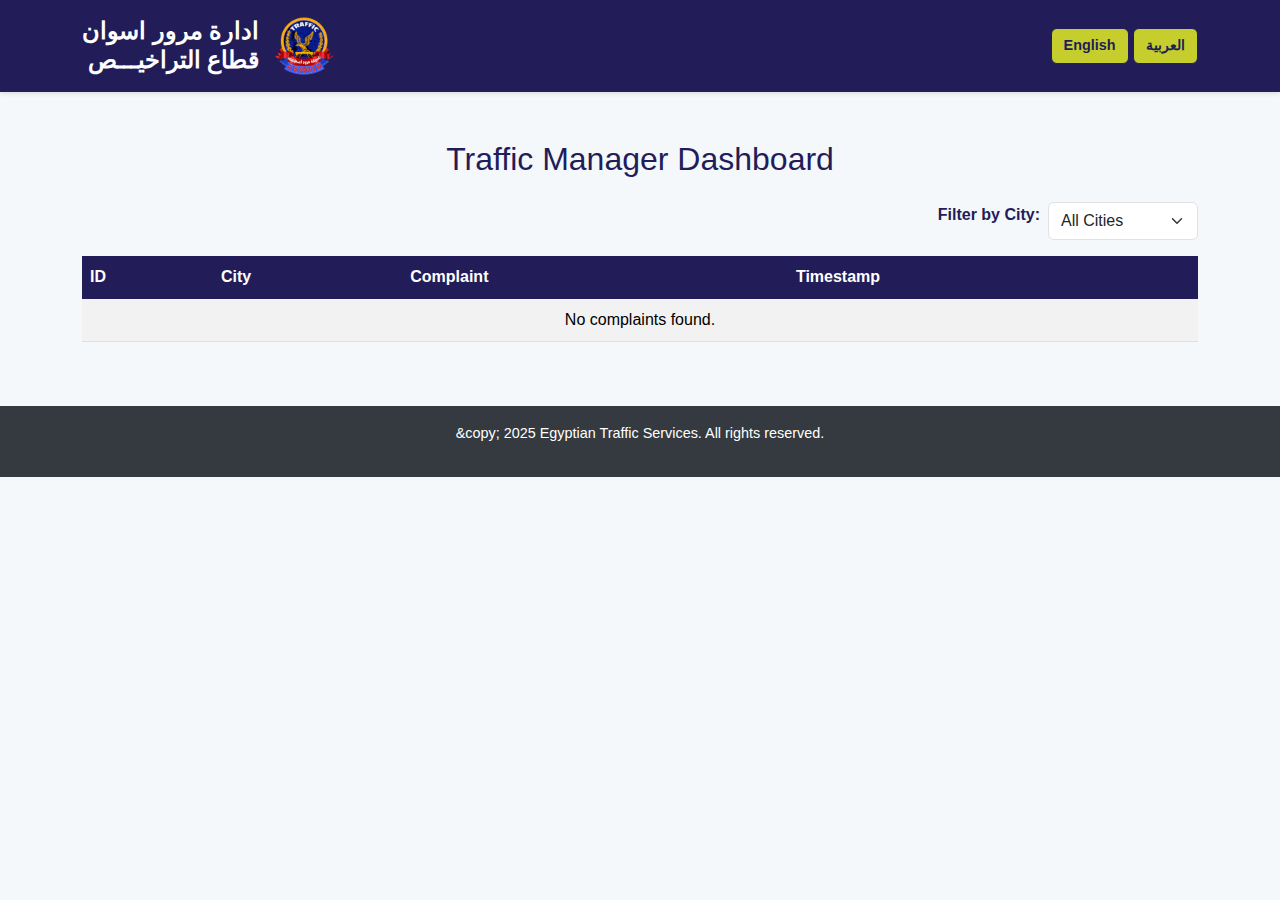
<file: admin-dashboard.html>
<!DOCTYPE html>
<html lang="en">
<head>
    <meta charset="UTF-8">
    <meta name="viewport" content="width=device-width, initial-scale=1.0">
    <title data-lang-key="btnAdminDashboard">Traffic Manager Dashboard</title>
    <link rel="stylesheet" href="https://cdn.jsdelivr.net/npm/bootstrap@5.3.0/dist/css/bootstrap.min.css">
    <link rel="stylesheet" href="https://cdnjs.cloudflare.com/ajax/libs/font-awesome/6.0.0-beta3/css/all.min.css">
    <link rel="stylesheet" href="css/style.css">
    <link rel="icon" type="image/png" href="/images/logo-asw.png">
</head>
<body>
    <header class="bg-primary text-white py-3">
        <div class="container d-flex justify-content-between align-items-center">
            <div class="d-flex align-items-center" dir="rtl">
                <!-- Logo image -->
                <a href="./index.html">
                    <img src="images/logo-asw.png" alt="Aswan Traffic Logo" style="height: 60px; margin-left: 15px;" />
                </a>
                <h1 class="mb-0" style="line-height:1.2; font-weight:700; font-size:1.5rem;">
                    ادارة مرور اسوان<br />
                    قطاع التراخيـــص
                </h1>
            </div>
            <div class="language-switcher">
                <button class="btn btn-secondary" id="lang-en">English</button>
                <button class="btn btn-secondary" id="lang-ar">العربية</button>
            </div>
        </div>
    </header>

    <main class="container my-5">
        <h2 class="text-center mb-4 text-primary" data-lang-key="adminDashboardTitle">Traffic Manager Dashboard</h2>

        <div class="mb-3 d-flex justify-content-end">
            <label for="filterCity" class="form-label me-2" data-lang-key="filterByCityLabel">Filter by City:</label>
            <select class="form-select w-auto" id="filterCity">
                <option value="all" data-lang-key="filterAllCities">All Cities</option>
                <option value="Kom Ombo" data-lang-key="cityKomOmbo">Kom Ombo</option>
                <option value="Edfu" data-lang-key="cityEdfu">Edfu</option>
                <option value="Aswan" data-lang-key="cityAswan">Aswan</option>
            </select>
        </div>

        <div class="table-responsive">
            <table class="table table-striped table-hover">
                <thead class="table-primary">
                    <tr>
                        <th data-lang-key="tableHeaderID">ID</th>
                        <th data-lang-key="tableHeaderCity">City</th>
                        <th data-lang-key="tableHeaderComplaint">Complaint</th>
                        <th data-lang-key="tableHeaderTimestamp">Timestamp</th>
                    </tr>
                </thead>
                <tbody id="complaintsTableBody">
                    <!-- Complaints will be loaded here by JavaScript -->
                </tbody>
            </table>
        </div>
    </main>

    <footer class="bg-dark text-white text-center py-3 mt-5">
        <div class="container">
            <p data-lang-key="footerText">&copy; 2023 Egyptian Traffic Services. All rights reserved.</p>
        </div>
    </footer>

    <script src="https://cdn.jsdelivr.net/npm/bootstrap@5.3.0/dist/js/bootstrap.bundle.min.js"></script>
    <script src="js/language.js"></script>
    <script src="js/admin-dashboard.js"></script>
</body>
</html>
</file>
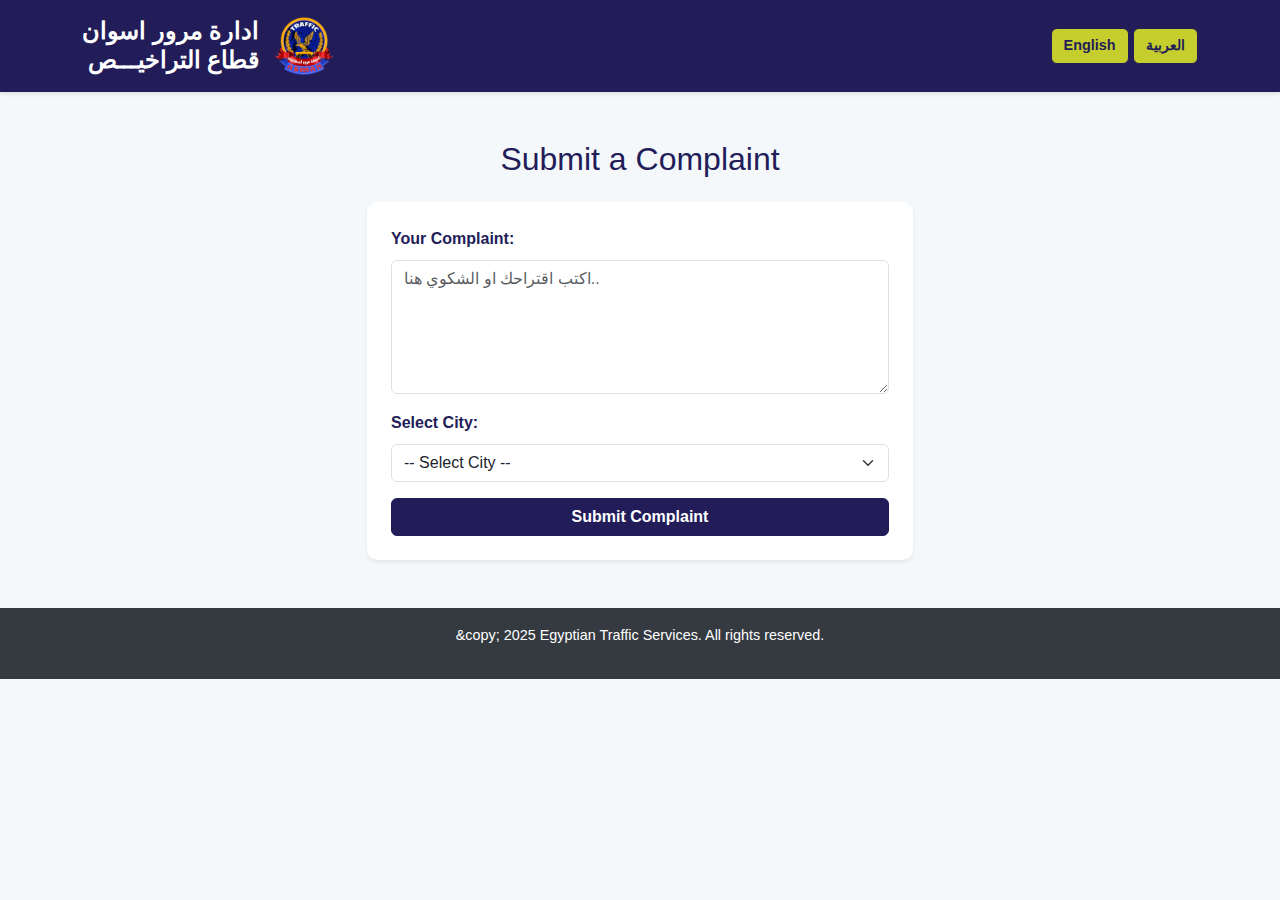
<file: complaints.html>
<!DOCTYPE html>
<html lang="en">

<head>
    <meta charset="UTF-8">
    <meta name="viewport" content="width=device-width, initial-scale=1.0">
    <title data-lang-key="btnSubmitComplaint">Submit a Complaint</title>
    <link rel="stylesheet" href="https://cdn.jsdelivr.net/npm/bootstrap@5.3.0/dist/css/bootstrap.min.css">
    <link rel="stylesheet" href="https://cdnjs.cloudflare.com/ajax/libs/font-awesome/6.0.0-beta3/css/all.min.css">
    <link rel="stylesheet" href="css/style.css">
    <link rel="icon" type="image/png" href="/images/logo-asw.png">
</head>

<body>
    <header class="bg-primary text-white py-3">
        <div class="container d-flex justify-content-between align-items-center">
            <div class="d-flex align-items-center" dir="rtl">
                <!-- Logo image -->
                <a href="./index.html">
                    <img src="images/logo-asw.png" alt="Aswan Traffic Logo" style="height: 60px; margin-left: 15px;" />
                </a>
                <h1 class="mb-0" style="line-height:1.2; font-weight:700; font-size:1.5rem;">
                    ادارة مرور اسوان<br />
                    قطاع التراخيـــص
                </h1>
            </div>
            <div class="language-switcher">
                <button class="btn btn-secondary" id="lang-en">English</button>
                <button class="btn btn-secondary" id="lang-ar">العربية</button>
            </div>
        </div>
    </header>

    <main class="container my-5">
        <h2 class="text-center mb-4 text-primary" data-lang-key="btnSubmitComplaint">Submit a Complaint</h2>

        <div class="row justify-content-center">
            <div class="col-md-8 col-lg-6">
                <div class="card p-4 shadow-sm">
                    <form id="complaintForm">
                        <div class="mb-3">
                            <label for="complaintText" class="form-label" data-lang-key="complaintLabel">Your
                                Complaint:</label>
                            <textarea class="form-control" id="complaintText" rows="5" required
                                placeholder="اكتب اقتراحك او الشكوي هنا.."></textarea>
                        </div>
                        <div class="mb-3">
                            <label for="citySelect" class="form-label" data-lang-key="cityLabel">Select City:</label>
                            <select class="form-select" id="citySelect" required>
                                <option value="" data-lang-key="selectCityPlaceholder">-- Select City --</option>
                                <option value="Kom Ombo" data-lang-key="cityKomOmbo">Kom Ombo</option>
                                <option value="Edfu" data-lang-key="cityEdfu">Edfu</option>
                                <option value="Aswan" data-lang-key="cityAswan">Aswan</option>
                            </select>
                        </div>
                        <button type="submit" class="btn btn-primary sentbtn w-100"
                            data-lang-key="submitComplaintBtn">Submit Complaint</button>
                    </form>
                    <div id="successMessage" class="alert alert-success mt-3 d-none" role="alert"
                        data-lang-key="complaintSuccess">
                        Your complaint has been submitted successfully. Thank you for your feedback!
                    </div>
                </div>
            </div>
        </div>
    </main>

    <footer class="bg-dark text-white text-center py-3 mt-5">
        <div class="container">
            <p data-lang-key="footerText">&copy; 2025 Egyptian Traffic Services. All rights reserved.</p>
        </div>
    </footer>

    <script src="https://cdn.jsdelivr.net/npm/bootstrap@5.3.0/dist/js/bootstrap.bundle.min.js"></script>
    <script src="js/language.js"></script>
    <script src="js/complaints.js"></script>
</body>

</html>
</file>
<file: css/style.css>
/* Color Palette */
:root {
    --primary-color: #221d59; /* Deep Indigo/Navy */
    --secondary-color: #c5ce2d; /* Bright Green/Yellow */
    --text-color: #333;
    --light-bg: #f5f8fb;
    --dark-bg: #343a40;
}

/* General Body Styles */
body {
    font-family:  'Roboto', sans-serif; /* Default for English */
    color: var(--text-color);
    line-height: 1.6;
    direction: ltr; /* Default LTR */
    background-color: var(--light-bg);
}

/* Arabic Specific Styles */
body.ar {
    direction: rtl;
    font-family: 'Cairo', sans-serif; /* Example Arabic font, ensure it's imported or available */
    text-align: right; /* Adjust text alignment for RTL */
}
body.ar .text-start { text-align: right !important; }
body.ar .text-end { text-align: left !important; }
body.ar .ms-auto { margin-left: 0 !important; margin-right: auto !important; }
body.ar .me-auto { margin-right: 0 !important; margin-left: auto !important; }
body.ar .mx-2 { margin-left: 0.5rem !important; margin-right: 0.5rem !important; } /* Adjust margins for RTL */
body.ar .nav-tabs .nav-item { margin-left: 0.5rem; margin-right: 0; } /* Adjust tab spacing */


/* Bootstrap Overrides & Custom Classes */
.bg-primary { background-color: var(--primary-color) !important; }
.text-primary { color: var(--primary-color) !important; }
.btn-primary {
    background-color: var(--primary-color);
    border-color: var(--primary-color);
}
.btn-primary:hover {
    background-color: darken(var(--primary-color), 10%);
    border-color: darken(var(--primary-color), 10%);
}

.btn {
    font-weight: 600 !important;
}


.sentbtn:hover{
    background-color: #06041d;
    border-color: darken(var(--primary-color), 10%);
}

.btn-secondary {
    background-color: var(--secondary-color);
    border-color: var(--primary-color);
    color: var(--primary-color); /* Text color for secondary button */
    font-weight: bold;
    font-weight: 500;
    transition: .3s;
}
.btn-secondary:hover {
    background-color: rgba(0, 0, 0, 0.5);
    backdrop-filter: blur(5px);
    border-color: var(--secondary-color);
    color: var(--secondary-color);
}

.btn-close{
    margin: 0 !important;
    color: red !important;
}

.bg-dark { background-color: var(--dark-bg) !important; }
.table-primary { background-color: var(--primary-color) !important; color: white; }

/* Header & Language Switcher */
header {
    box-shadow: 0 2px 4px rgba(0,0,0,0.1);
}
.language-switcher .btn {
    font-size: 0.9rem;
    padding: 0.375rem 0.75rem;
}

/* Hero Section */
.hero-section {
    background: url('../images/land.jpg') no-repeat center 60%/cover; /* Placeholder image */
    min-height: 60vh;
    position: relative;
    display: flex;
    align-items: center;
    justify-content: center;
    text-shadow: 2px 2px 4px rgba(0,0,0,0.5);
}
.hero-section::before {
    content: '';
    position: absolute;
    top: 0;
    left: 0;
    right: 0;
    bottom: 0;
    background-color: rgba(0, 0, 0, 0.5); /* Dark overlay for text readability */
    z-index: 0;
}
.hero-section .container {
    z-index: 1; /* Ensure content is above overlay */
}
.hero-section h2 {
    font-size: 3.5rem;
    font-weight: bold;
    margin-bottom: 1rem;
}
.hero-section p.lead {
    font-size: 1.5rem;
    margin-bottom: 2rem;
}

/* License Procedures Page - Cards */
.procedure-card {
    background-color: white;
    border: 1px solid #ddd;
    border-radius: 8px;
    padding: 25px;
    margin-bottom: 20px;
    box-shadow: 0 4px 8px rgba(0,0,0,0.05);
    transition: transform 0.2s ease-in-out, box-shadow 0.2s ease-in-out;
    height: 100%; /* Ensure cards in a row have equal height */
    display: flex;
    flex-direction: column;
    justify-content: space-between;
}
.procedure-card:hover {
    transform: translateY(-8px);
    box-shadow: 0 8px 16px rgba(0,0,0,0.1);
}
.procedure-card .icon {
    font-size: 3.5rem;
    color: var(--secondary-color);
    margin-bottom: 15px;
}
.procedure-card h4 {
    color: var(--primary-color);
    margin-bottom: 10px;
    font-weight: bold;
}
.procedure-card p {
    font-size: 0.95rem;
    color: #555;
}

/* Nav Tabs for License Procedures */
.nav-tabs .nav-link {
    color: var(--primary-color);
    border: 1px solid var(--primary-color);
    border-bottom: none;
    margin-right: 5px;
    border-radius: 0.25rem 0.25rem 0 0;
    font-weight: bold;
}
.nav-tabs .nav-link.active {
    background-color: var(--primary-color);
    color: white;
    border-color: var(--primary-color);
}
.nav-tabs .nav-link:hover:not(.active) {
    background-color: var(--primary-color);
    color: white;
    border-color: var(--primary-color);
    opacity: 0.8;
}

/* Complaints Page */
.card {
    border: none;
    border-radius: 10px;
}
.form-label {
    font-weight: bold;
    color: var(--primary-color);
}
.alert-success {
    background-color: #d4edda;
    border-color: #c3e6cb;
    color: #155724;
}

/* Admin Dashboard */
.table thead th {
    background-color: var(--primary-color);
    color: white;
    border-color: var(--primary-color);
}
.table-striped tbody tr:nth-of-type(odd) {
    background-color: rgba(0, 0, 0, 0.05);
}
.table-hover tbody tr:hover {
    background-color: rgba(0, 0, 0, 0.075);
}
.form-select.w-auto {
    width: auto !important;
    min-width: 150px;
}

/* Footer */
footer {
    background-color: var(--dark-bg);
    color: white;
    padding: 20px 0;
    font-size: 0.9rem;
}

/* Responsive Adjustments */
@media (max-width: 992px) {
    .hero-section h2 {
        font-size: 2.8rem;
    }
    .hero-section p.lead {
        font-size: 1.2rem;
    }
}

@media (max-width: 768px) {
    .hero-section {
        min-height: 45vh;
    }
    .hero-section h2 {
        font-size: 2.2rem;
    }
    .hero-section p.lead {
        font-size: 1rem;
    }
    .hero-section .btn-lg {
        display: block;
        width: 90%;
        margin: 10px auto;
    }
    .nav-tabs .nav-link {
        font-size: 0.9rem;
        padding: 0.5rem 0.75rem;
    }
    .procedure-card {
        padding: 20px;
    }
    .procedure-card .icon {
        font-size: 3rem;
    }
    .procedure-card h4 {
        font-size: 1.2rem;
    }
}

@media (max-width: 576px) {
    .hero-section h2 {
        font-size: 1.8rem;
    }
    .hero-section p.lead {
        font-size: 0.9rem;
    }
    .language-switcher {
        display: flex;
        flex-direction: column;
        gap: 5px;
    }
    .language-switcher .btn {
        width: 100%;
    }
    h1 {
        font-size: 1.5rem;
    }
    h2 {
        font-size: 1.8rem;
    }
    h3 {
        font-size: 1.5rem;
    }
}
</file>
